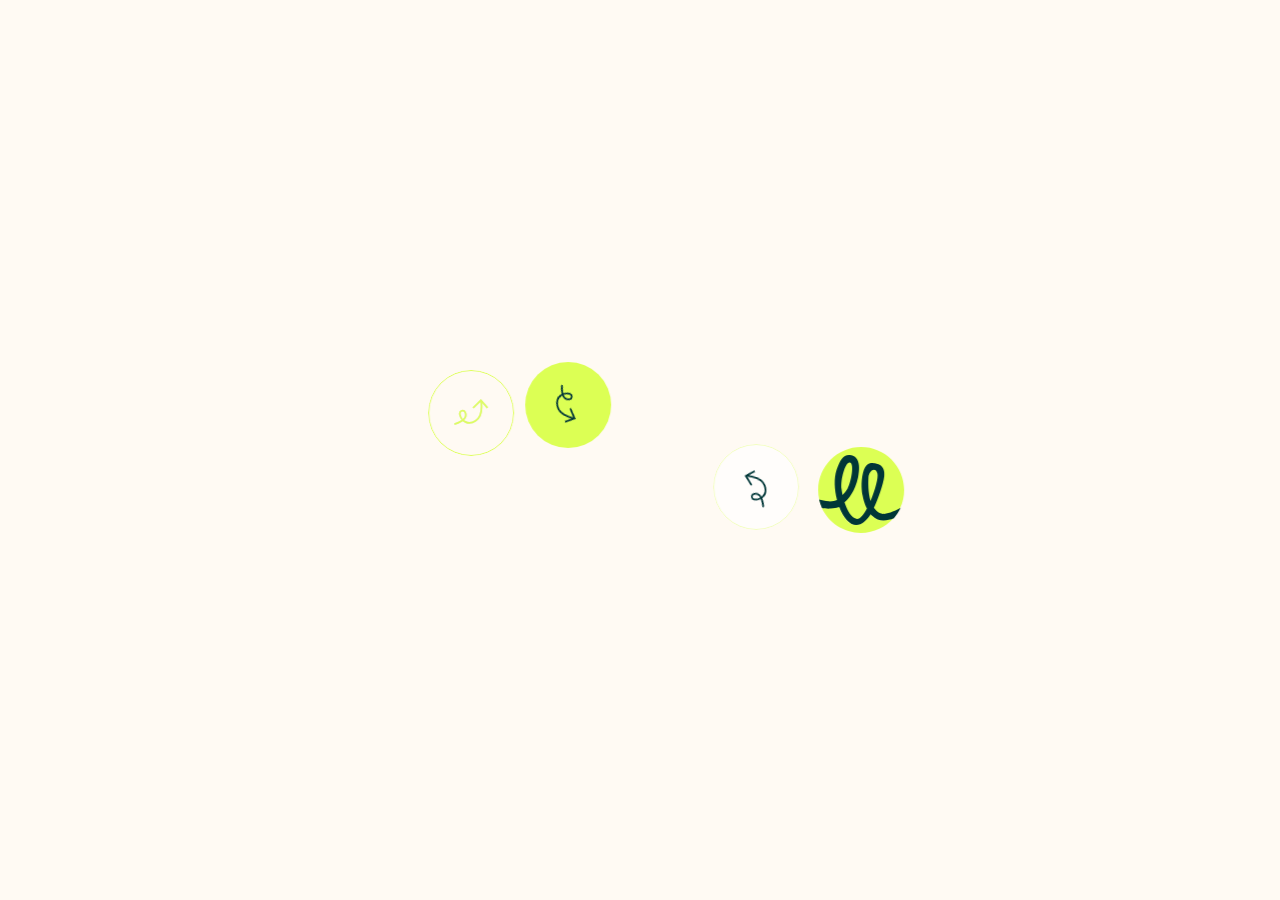
<file: index.html>
<!doctype html>
<html lang="en">
<head>
  <meta charset="utf-8">
  <meta name="viewport" content="width=device-width, initial-scale=1">
  <title>Teller — Coming Soon</title>
  <meta name="description" content="Teller — branding and web design. Bold stories. Globally connected. The new website is coming soon.">
  <meta name="theme-color" content="#fffaf3">
  <link rel="icon" href="assets/svg/logo.svg" type="image/svg+xml">
  <link rel="preload" href="assets/fonts/Polin-Regular.otf" as="font" type="font/otf" crossorigin>
  <script>
    /* js flag + layout: phones (portrait, taller than 7:10) get the iPhone artboard (class "m").
       Test on a computer with  ?layout=m  (phone)  or  ?layout=d  (desktop). */
    (function () {
      var d = document.documentElement, force = /[?&]layout=(m|d)/.exec(location.search);
      var q = window.matchMedia("(max-aspect-ratio: 7/10)");
      d.classList.add("js");
      if (force ? force[1] === "m" : q.matches) d.classList.add("m");
      if (!force && q.addEventListener) q.addEventListener("change", function () { location.reload(); });
    })();
  </script>
  <link rel="stylesheet" href="css/styles.css">
  <script src="js/projects.js"></script>
</head>
<body>
  <main class="stage" aria-label="Teller — coming soon">
    <canvas class="trail" id="trail" aria-hidden="true"></canvas>
    <!-- Everything inside .frame is laid out in Figma pixels (1440 × 1024 artboard), scaled with the viewport. -->
    <div class="frame" id="frame">

      <!-- A · outlined circle -->
      <div class="chip chip--ring" id="chipA">
        <span class="ring"></span>
        <img class="arrow" id="arrowA" src="assets/svg/arrow.svg" alt="">
        <img class="arrow arrow--lime" id="arrowALime" src="assets/svg/arrow-lime.svg" alt="">
      </div>

      <!-- B · lime pill → circle -->
      <div class="chip chip--lime" id="chipB">
        <span class="label" id="labelB">BRANDING</span>
        <img class="arrow" id="arrowB" src="assets/svg/arrow.svg" alt="">
      </div>

      <!-- C · white pill → circle → outlined circle -->
      <div class="chip chip--white" id="chipC">
        <span class="ring"></span>
        <span class="label" id="labelC">WEB DESIGN</span>
        <img class="arrow" id="arrowC" src="assets/svg/arrow.svg" alt="">
      </div>

      <!-- D · the Teller loop -->
      <img class="logo" id="logo" src="assets/svg/logo.svg" alt="Teller">

      <!-- Final lockup -->
      <img class="grid" id="grid" src="assets/svg/grid.svg" alt="">
      <img class="wordmark" id="wordmark" src="assets/svg/wordmark.svg" alt="Teller">
      <img class="wordmark wordmark--dark" id="wordmarkDark" src="assets/svg/wordmark-dark.svg" alt="">
      <img class="tagline" id="tagline" src="assets/svg/tagline.svg" alt="Bold stories. Globally connected.">

      <!-- phone bubble (top right on desktop, between the logos on phones) — tap to call -->
      <a class="phone" id="phone" href="tel:+972583284498" aria-label="Call 058-328-4498">058-328-4498</a>

      <!-- ============ Part 2 · Coming soon ============ -->
      <h1 class="headline" id="headline" data-text="COMING  SOON" aria-label="Coming soon"></h1>

      <!-- project cards (filled from js/projects.js) -->
      <div class="cards" id="cards">
        <div class="cd cd--back2"></div>
        <div class="cd cd--back1"></div>
        <div class="cd cd--front" id="cardA"></div>
        <div class="cd cd--front" id="cardB"></div>
        <div class="cd cd--front" id="cardC"></div>
      </div>

      <p class="intro" id="intro">
        <span class="ln"><span class="ln-i">Good things take time, and we’re almost there!</span></span>
        <span class="ln"><span class="ln-i">You’ll soon see exactly what we do &amp; how we do it.</span></span>
        <span class="ln ln--ink"><span class="ln-i">Sign up to be the first to know when we go live.</span></span>
      </p>

      <!-- Mailchimp: audience "Rivka Thaler | Web Design", embedded form "Teller coming soon website" (id 1765).
           Every sign-up is tagged "coming soon" (tag id 779). The address below is Mailchimp's public
           sign-up address — it contains no password or key. Visitors never see a Mailchimp page. -->
      <form class="signup" id="signup" novalidate
            data-mailchimp="https://rivkathaler.us8.list-manage.com/subscribe/post?u=e5620913f93f43c0b4bf35968&amp;id=309cadfb5e&amp;f_id=0036c4e1f0"
            data-mailchimp-tags="779" data-endpoint="">
        <label class="sr" for="su-name">Name</label>
        <input class="field" id="su-name" name="name" type="text" placeholder="Name" autocomplete="name">
        <label class="sr" for="su-email">Email</label>
        <input class="field" id="su-email" name="email" type="email" placeholder="Email" autocomplete="email" required>
        <button class="btn" type="submit">Keep me posted</button>
        <p class="status" id="su-status" role="status" aria-live="polite"></p>
      </form>

    </div>
  </main>

  <script src="assets/js/gsap.min.js"></script>
  <script src="js/fit.js"></script>
  <script src="js/cards.js"></script>
  <script src="js/trail.js"></script>
  <script src="js/intro.js"></script>
  <script src="js/signup.js"></script>
</body>
</html>
</file>
<file: css/styles.css>
/* ------------------------------------------------------------------
   TELLER — coming soon
   Unit system: --px = ONE FIGMA PIXEL. Two artboards, picked by <html class="m"> (see index.html):
     desktop 1440 × 1024   ·   phone ("m") 402 × 874 (iPhone 17)
   Every size/position below is the number from the Figma file:  width: calc(98 * var(--px));
   ------------------------------------------------------------------ */

@font-face {
  font-family: "Polin";
  src: url("../assets/fonts/Polin-Regular.otf") format("opentype");
  font-weight: 400;
  font-display: block;
}
@font-face {
  font-family: "Polin";
  src: url("../assets/fonts/Polin-Medium.otf") format("opentype");
  font-weight: 500;
  font-display: block;
}
@font-face {
  font-family: "Polin";
  src: url("../assets/fonts/Polin-Semibold.otf") format("opentype");
  font-weight: 600;
  font-display: block;
}

:root {
  --vh: 100vh;
  --AW: 1440;                       /* artboard width / height in Figma pixels */
  --AH: 1024;
  --k: 1;                           /* size of the Part 1 pieces: 1 desktop, ½ phone */
  --c: 98;                          /* circle diameter in Figma px */
  /* ONE FIGMA PIXEL — fits the artboard inside the screen (width AND height),
     so nothing is ever cut off on wide, tall, big or small screens. */
  --px: min(calc(100vw / var(--AW)), calc(var(--vh) / var(--AH)));
  /* spare room left/right and top/bottom once the artboard is fitted (a length) */
  --mx: calc((100vw - var(--AW) * var(--px)) / 2);
  --my: calc((var(--vh) - var(--AH) * var(--px)) / 2);

  --cream: #fffaf3;
  --lime: #dcff54;
  --ink: #003637;
  --white: #ffffff;
}

*, *::before, *::after { box-sizing: border-box; margin: 0; padding: 0; }

@supports (height: 100dvh) { :root { --vh: 100dvh; } }

/* PHONE (portrait, taller than 7:10) — the iPhone 17 artboard from Figma */
html.m { --AW: 402; --AH: 874; --k: 0.5; --c: 49; --ay: -0.5; }

html, body {
  height: 100%;
  background: var(--cream);
  overflow: hidden;
}

body {
  font-family: "Polin", system-ui, sans-serif;
  color: var(--ink);
  -webkit-font-smoothing: antialiased;
  text-rendering: optimizeLegibility;
}

/* Full-screen stage; the artboard is centred in it and scales with width. */
.stage {
  position: fixed;
  inset: 0;
  height: var(--vh);
  background: var(--cream);
  overflow: hidden;
}

.frame {
  position: absolute;
  left: 50%;
  top: 50%;
  width: calc(var(--AW) * var(--px));
  height: calc(var(--AH) * var(--px));
  transform: translate(-50%, -50%);
}

/* Every animated piece reads its box from --x / --y / --w (Figma pixels). */
.chip, .logo, .grid, .wordmark, .tagline {
  position: absolute;
  /* --ea / --eb / --er = 0…1: glide to the left / top / right edge of the SCREEN */
  left: calc(var(--x, 0) * var(--px) - var(--mx) * var(--ea, 0) + var(--mx) * var(--er, 0));
  top: calc(var(--y, 0) * var(--px) - var(--my) * var(--eb, 0));
  will-change: transform, opacity;
}

/* ---- chips (pills that collapse into circles) --------------------- */
.chip {
  --w: var(--c);
  width: calc(var(--w) * var(--px));
  height: calc(var(--c) * var(--px));
  border-radius: calc(var(--c) * var(--px));
  display: grid;
  place-items: center;
  overflow: hidden;
  background: transparent;
}
.chip--lime  { background: var(--lime); }
.chip--white { background: var(--white); }

.ring {
  position: absolute;
  inset: 0;
  border-radius: inherit;
  border: calc(2 * var(--k) * var(--px)) solid var(--lime);
  pointer-events: none;
}
.chip--white .ring { opacity: 0; }

.label {
  position: absolute;
  left: calc(50% + var(--dx, 0) * var(--px));
  top: calc(50% + var(--dy, 0) * var(--px));
  transform: translate(-50%, -50%);
  font-size: calc(26 * var(--k) * var(--px));
  line-height: 1;
  white-space: nowrap;
  color: var(--ink);
}

/* arrow glyph: 38.64 × 29.69 incl. stroke overflow, centred in the circle */
.arrow {
  position: absolute;
  left: calc(50% - 19.32 * var(--k) * var(--px) + var(--ax, 0) * var(--px));
  top: calc(50% - 14.84 * var(--k) * var(--px) + var(--ay, -1) * var(--px));
  width: calc(38.6413 * var(--k) * var(--px));
  height: calc(29.6877 * var(--k) * var(--px));
  pointer-events: none;
  opacity: 0;
}
.chip--ring .arrow:not(.arrow--lime) { opacity: 1; }

/* ---- logo + final lockup ------------------------------------------ */
.logo {
  z-index: 5;
  width: calc(var(--w, var(--c)) * var(--px));
  height: calc(var(--w, var(--c)) * var(--px));
  display: block;
}

.grid {
  --x: 510; --y: 402; --w: 271.17; --h: 187.71;
  width: calc(var(--w) * var(--px));
  height: calc(var(--h) * var(--px));
  opacity: 0;
}
.wordmark {
  --x: 529; --y: 478; --w: 190.65; --h: 68.5;
  width: calc(var(--w) * var(--px));
  height: calc(var(--h) * var(--px));
  opacity: 0;
}
.wordmark--dark { --x: 529; --y: 478; }
.tagline {
  --x: 728.64; --y: 509.71; --w: 158.39; --h: 35.29;
  width: calc(var(--w) * var(--px));
  height: calc(var(--h) * var(--px));
  opacity: 0;
}

/* faint lime boxes that follow the cursor (js/trail.js) — sits behind everything */
.trail {
  position: absolute;
  inset: 0;
  width: 100%;
  height: 100%;
  pointer-events: none;
  opacity: 0;
  transition: opacity 1.2s ease;
}
.trail-on .trail { opacity: 1; }

/* ---- phone number bubble (aligned with the logo row) ---------------- */
.phone {
  position: absolute;
  right: calc(59 * var(--px) - var(--mx));          /* same right edge as the sign-up form */
  top: calc(43 * var(--px) - var(--my));            /* same top as the corner logo */
  z-index: 6;
  height: calc(37 * var(--px));
  padding: 0 calc(20 * var(--px));
  display: inline-flex;
  align-items: center;
  border-radius: calc(100 * var(--px));
  border: calc(1 * var(--px)) solid var(--lime);
  background: var(--lime);
  color: var(--ink);
  font-size: calc(16 * var(--px));
  line-height: 1;
  white-space: nowrap;
  text-decoration: none;
  opacity: 0;
  transition: background-color .25s, color .25s, border-color .25s;
}
.phone::after { content: ""; position: absolute; inset: -8px; }       /* bigger tap area for thumbs */
.phone:hover, .phone:focus-visible { background: var(--ink); border-color: var(--ink); color: var(--cream); }
.phone:focus-visible { outline: 2px solid var(--ink); outline-offset: 3px; }
html:not(.js) .phone { opacity: 1; }

/* ================= Part 2 · Coming soon ================= */
.cards {
  /* a deck of cards, centred on the GAP between "COMING" and "SOON" and on the capitals.
     Everything is in em so the deck scales with the headline. */
  position: absolute;
  left: calc(var(--gx, 834px) - 0.883em);
  top: calc(var(--cy, 492px) - 0.965em);
  width: 1.766em;                 /* 345 Figma px at the 1440 artboard … */
  height: 1.93em;                 /* … × 377 (the exact size of the cut pictures) */
  font-size: var(--fs, calc(182 * var(--px)));
  z-index: 4;
  pointer-events: none;
  opacity: 0;
}
.cd {
  position: absolute;
  inset: 0;
  border-radius: 0.195em;          /* ≈ the 37px corner already baked into the pictures */
  overflow: hidden;
  will-change: transform, opacity;
}
.cd--back1 { background: var(--lime); }
.cd--back2 { background: var(--ink); }
.cd--front { overflow: visible; background: transparent; box-shadow: 0 0.09em 0.2em rgba(0, 54, 55, .16); }
.cd--front .face {
  position: absolute;
  inset: 0;
  overflow: hidden;
  background: #ece7de;
  border-radius: 0.195em;
  clip-path: inset(0 round 0.195em);          /* reliable rounded clipping, even while the card is rotating */
  isolation: isolate;
}
/* the picture is cut to the exact card size, so it simply fills the card (no blur, no cropping) */
.cd .art { position: absolute; inset: 0; width: 100%; height: 100%; object-fit: cover; }
.tag {
  --u: calc(var(--fs, 182px) / 100);          /* 1% of the headline size */
  position: absolute;
  left: calc(var(--u) * 6);
  bottom: calc(var(--u) * 6);
  display: inline-flex;
  align-items: center;
  gap: calc(var(--u) * 3.5);
  height: calc(var(--u) * 15);
  padding: 0 calc(var(--u) * 7) 0 calc(var(--u) * 2.5);
  border-radius: 1000px;
  background: rgba(255, 255, 255, .92);
  font-size: calc(var(--u) * 6.8);
  line-height: 1;
  color: var(--ink);
  white-space: nowrap;
}
.tag i {
  width: calc(var(--u) * 10);
  height: calc(var(--u) * 10);
  border-radius: 50%;
  background: var(--lime);
  box-shadow: inset 0 0 0 calc(var(--u) * 0.5) rgba(0, 54, 55, .25);
}
.headline, .intro, .signup { position: absolute; }

.headline {
  left: calc(50% - 50vw);
  top: var(--hy, calc(358 * var(--px)));
  width: 100vw;
  text-align: center;
  font-weight: 500;
  font-size: var(--fs, calc(182 * var(--px)));
  line-height: normal;
  word-spacing: 0.08em;
  text-transform: uppercase;
  white-space: pre;
  color: #000;
}
.headline .ch {
  display: inline-block;
  white-space: pre;
  clip-path: inset(-5% -12% -18% -12%);
}
.headline .hl { display: block; white-space: pre; }
.headline .ci { display: inline-block; will-change: transform; }

.intro {
  left: calc(71 * var(--px) - var(--mx));
  top: calc(890.8 * var(--px) + var(--my));     /* 3 lines × 22.4 (Polin line-height ≈ 1.4) → last line sits level with the button label */
  width: calc(621 * var(--px));
  font-size: calc(16 * var(--px));
  line-height: normal;
  color: #000;
}
.intro .ln { display: block; overflow: hidden; white-space: nowrap; }
.intro .ln-i { display: inline-block; will-change: transform; }
.intro .ln--ink { color: var(--ink); }

.signup {
  left: calc(1197 * var(--px) + var(--mx));
  top: calc(845 * var(--px) + var(--my));
  width: calc(184 * var(--px));
}
.field, .btn {
  display: block;
  width: 100%;
  height: calc(37 * var(--px));
  margin-bottom: calc(4 * var(--px));
  border: calc(1 * var(--px)) solid var(--lime);
  border-radius: calc(100 * var(--px));
  font-family: inherit;
  font-size: calc(16 * var(--px));
  line-height: normal;
  color: #000;
  background: transparent;
  outline: none;
  -webkit-appearance: none;
  appearance: none;
}
.field { padding: 0 calc(19 * var(--px)); transition: border-color .25s, box-shadow .25s; }
.field::placeholder { color: #d9d9d9; opacity: 1; }
.field:focus { border-color: var(--ink); }
.field.invalid { border-color: #e2554f; }
.btn {
  background: var(--lime);
  cursor: pointer;
  text-align: center;
  transition: transform .25s, background-color .25s;
}
.btn:hover { transform: translateY(calc(-2 * var(--px))); }
.btn:active { transform: translateY(0); }
.btn[disabled] { opacity: .6; cursor: default; }
.status {
  margin-top: calc(6 * var(--px));
  min-height: calc(18 * var(--px));
  font-size: calc(13 * var(--px));
  line-height: normal;
  color: var(--ink);
  text-align: center;
}
.status.error { color: #c0392b; }

/* ================= PHONE layout (Figma "iPhone 17", 402 × 874) ================= */
html.m .headline { left: var(--hx, calc(-19 * var(--px))); width: auto; text-align: left; }
html.m .intro {
  left: calc(25 * var(--px) - var(--mx));
  top: calc(516 * var(--px));
  width: calc(372 * var(--px));
  font-size: calc(14 * var(--px));
}
html.m .signup {
  left: calc(37 * var(--px));
  top: calc(715 * var(--px) + var(--my));
  width: calc(338 * var(--px));
}
html.m .field { padding: 0 calc(36 * var(--px)); }
html.m .field[name="name"] { padding-bottom: calc(2 * var(--px)); }        /* Figma sets the "Name" text 1px higher than "Email" */
html.m .btn { padding: 0 calc(10 * var(--px)) calc(2 * var(--px)) 0; }    /* Figma centres the label on the screen (5px left of the button's centre) */
html.m .status { font-size: calc(12 * var(--px)); }
html.m .cards {                       /* two cards only: the top one + the next one tilted behind it */
  left: calc(239 * var(--px) + var(--mx));
  top: calc(315 * var(--px));
  width: calc(168 * var(--px));
  height: calc(183.583 * var(--px));
  font-size: calc(101 * var(--px));
}
html.m .cd { border-radius: calc(19.478 * var(--px)); }
html.m .cd--front { box-shadow: none; }
html.m .cd--front .face { border-radius: calc(19.478 * var(--px)); clip-path: inset(0 round calc(19.478 * var(--px))); }
html.m .cd--back1, html.m .cd--back2 { display: none; }
html.m .tag { --u: calc(var(--px) * 1.45); }
html.m .btn:hover { transform: none; }
html.m .phone {                                       /* sits in the gap between the corner logo and the wordmark */
  right: auto;
  left: calc(91 * var(--px));
  top: calc(32.5 * var(--px) - var(--my));
  height: calc(30 * var(--px));
  padding: 0 calc(14 * var(--px));
  font-size: calc(13 * var(--px));
}

.sr {
  position: absolute; width: 1px; height: 1px; margin: -1px; padding: 0;
  overflow: hidden; clip: rect(0 0 0 0); white-space: nowrap; border: 0;
}

img { display: block; max-width: none; user-select: none; -webkit-user-drag: none; }

/* Hidden until fonts + timeline are ready (no flash of unstyled pieces). */
.js .frame { visibility: hidden; }
.js.ready .frame { visibility: visible; }

/* No-JS safety net: show the final lockup. */
html:not(.js) .wordmark, html:not(.js) .tagline { opacity: 1; }
html:not(.js) .chip, html:not(.js) .logo, html:not(.js) .grid { display: none; }
html:not(.js) .headline::before { content: "COMING  SOON"; }

@media (prefers-reduced-motion: reduce) {
  .chip, .logo { display: none; }
}
</file>
